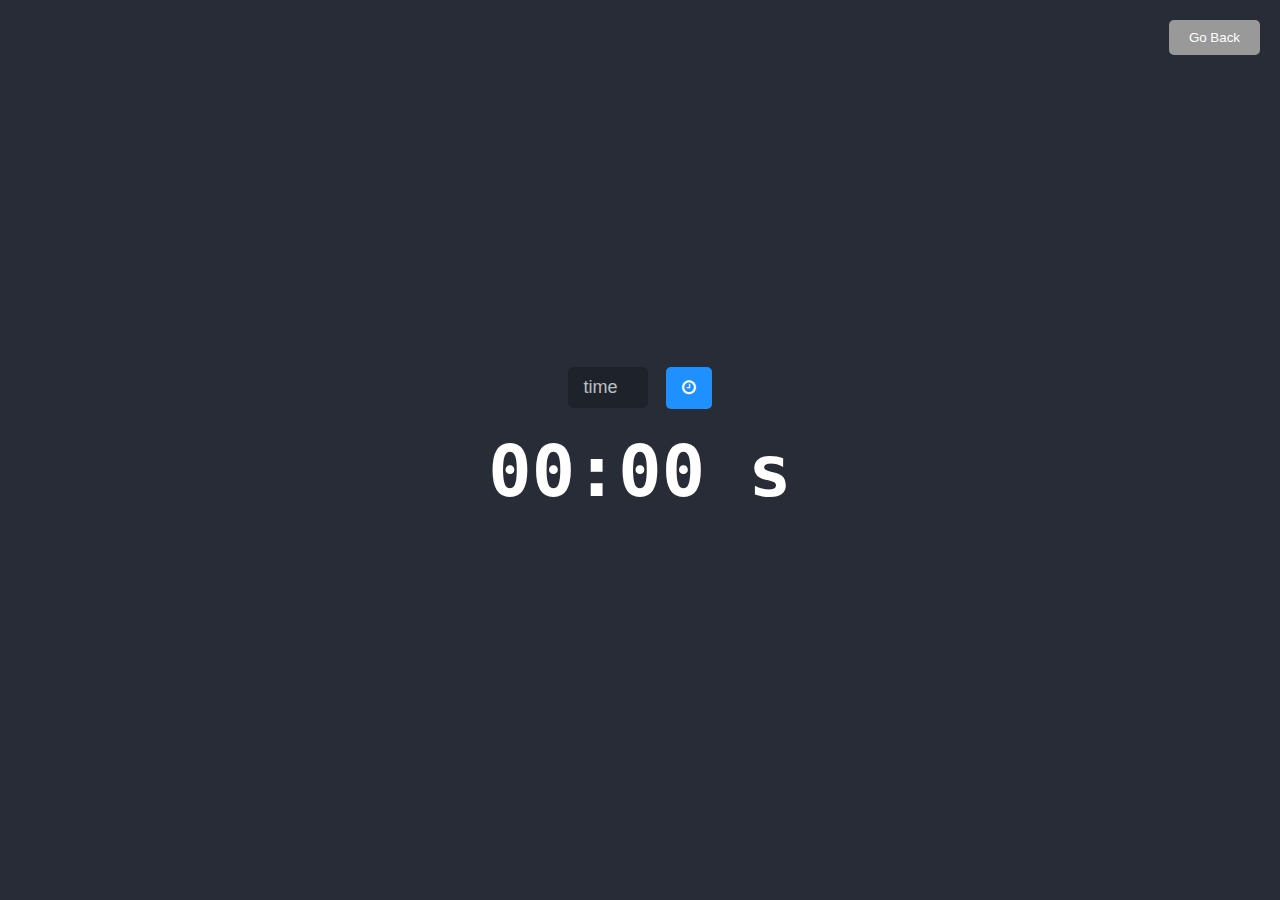
<file: clock.html>
<!DOCTYPE html>
<html lang="en">
  <head>
    <meta charset="UTF-8" />
    <meta name="viewport" content="width=device-width, initial-scale=1.0" />
    <link rel="stylesheet" href="clock-styles.css" />
    <title>Timer</title>
    <link
      rel="stylesheet"
      href="https://cdnjs.cloudflare.com/ajax/libs/font-awesome/4.7.0/css/font-awesome.min.css"
    />
  </head>

  <body>
    <div class="timer-container">
      <div class="input-container">
        <input type="number" id="timer-input" placeholder="time" min="1" />

        <button onclick="startTimer()" class="timer_btn">
          <i class="fa fa-clock-o fa-2xl"></i>
        </button>
      </div>
      <div class="timer" id="timer">00:00 s</div>
      <button class="back-button" onclick="goBack()">Go Back</button>
    </div>

    <script src="clock-script.js"></script>

    <script>
      function goBack() {
        window.location.href = "index.html";
      }
    </script>
  </body>
</html>
</file>
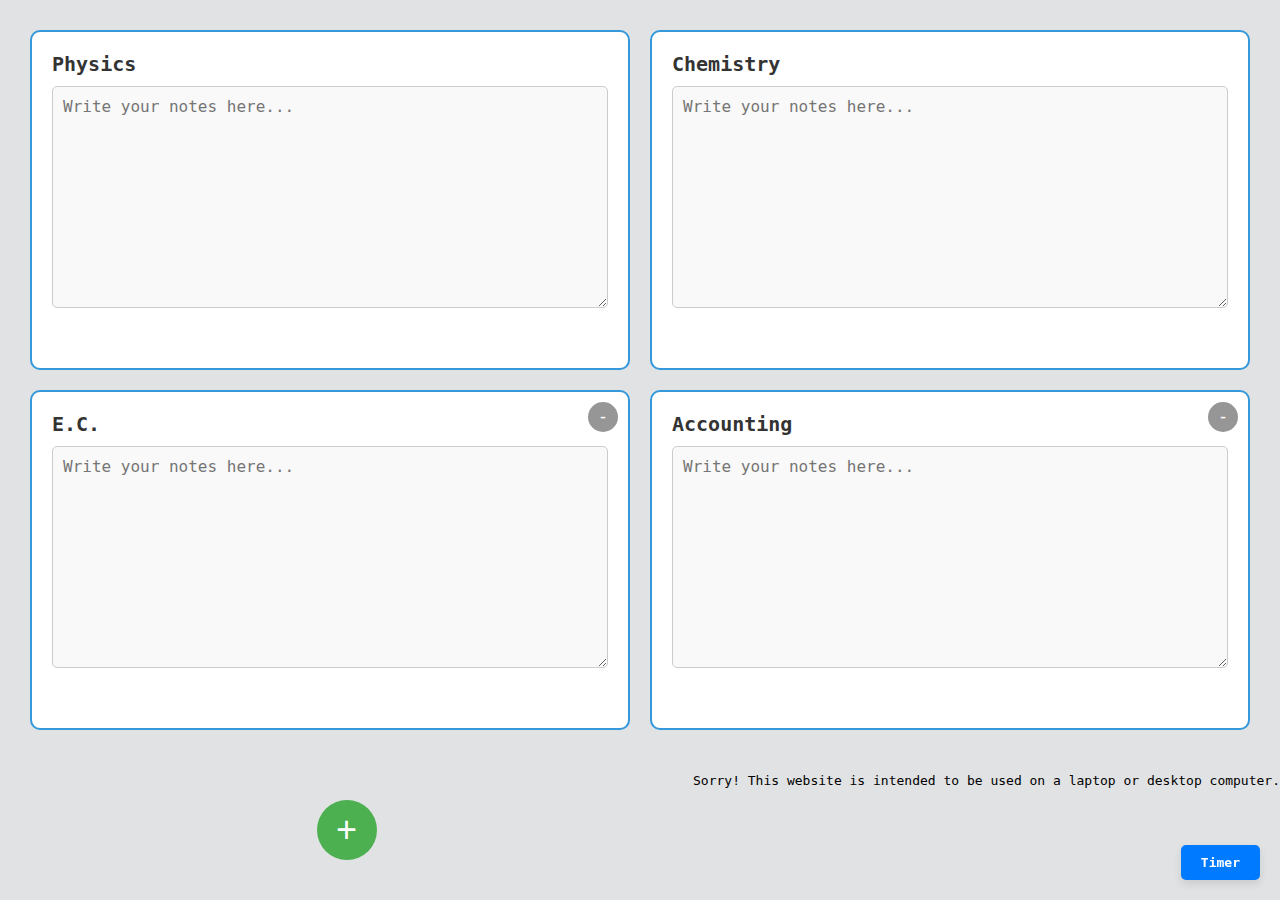
<file: home.html>
<!DOCTYPE html>
<html lang="en">
  <head>
    <meta charset="UTF-8" />
    <meta name="viewport" content="width=device-width, initial-scale=1.0" />
    <link rel="stylesheet" href="styles.css" />
    <title>Home</title>    
    <link rel="icon" type="image/x-icon" href="box.png">

  </head>

  <body onload="checkDevice()", onload="showTimeLeftOnIndex()">
    
    <div class="container">
      <div class="box physics">

        <h2 contenteditable="true">Physics</h2>
        
        <div class="note-container">
          <textarea
            class="note"
            placeholder="Write your notes here..."
          ></textarea>
        </div>
      </div>
      <div class="box chemistry">

        <h2 contenteditable="true">Chemistry</h2>
        <div class="note-container">
          <textarea
            class="note"
            placeholder="Write your notes here..."
          ></textarea>
        </div>
      </div>
      <div class="box ec">
        <button class="delete-button">-</button>

        <h2 contenteditable="true">E.C.</h2>
        <div class="note-container">
          <textarea
            class="note"
            placeholder="Write your notes here..."
          ></textarea>
        </div>
      </div>
      <div class="box accounting">
        <button class="delete-button">-</button>

        <h2 contenteditable="true">Accounting</h2>
        <div class="note-container">
          <textarea
            class="note"
            placeholder="Write your notes here..."
          ></textarea>
        </div>
      </div>
      
    
    
    </div>

      <button id="add-box-button">+</button>
  

  </div>
  <div class="page-switch">
    <a href="clock.html" id="timer-link">Timer</a>
  </div>

  <div id="mobile-warning" class="hidden">
    <p>Sorry! This website is intended to be used on a laptop or desktop computer.</p>
  </div>
    <script src="script.js"></script>

  </body>
</html>
</file>
<file: clock-styles.css>
body {
  margin: 0;
  display: flex;
  justify-content: center;
  align-items: center;
  height: 100vh;
  background-color: #282c36;
  color: #ffffff;
  font-family: monospace;
}

.timer-container {
  text-align: center;
}

.input-container {
  margin-bottom: 20px;
}

#timer-input {
  font-size: 18px;
  padding: 10px;
  width: 60px;
  text-align: center;
  background-color: #1e222a;
  color: #ffffff;
  border: none;
  border-radius: 5px;
  margin-right: 10px;
}

#timer-input::placeholder {
  color: #ffffff;
  opacity: 0.7;
}

.timer {
  font-size: 72px;
  font-weight: bold;
  margin-bottom: 20px;
}

button {
  padding: 15px 30px;
  background-color: #4caf50;
  color: white;
  border: none;
  border-radius: 5px;
  cursor: pointer;
  transition: background-color 0.3s ease;
}

button:hover {
  background-color: #45a049;
}

.timer_btn {
  background-color: DodgerBlue; /* Blue background */
  border: none; /* Remove borders */
  color: white; /* White text */
  padding: 12px 16px; /* Some padding */
  font-size: 16px; /* Set a font size */
  cursor: pointer; /* Mouse pointer on hover */
}

/* Darker background on mouse-over */
.timer_btn:hover {
  background-color: RoyalBlue;
}

body {
  /* ... (previous styles) ... */
  position: relative;
}

.back-button {
  position: fixed;
  top: 20px;
  right: 20px;
  background-color: #999999;
  color: #ffffff;
  border: none;
  border-radius: 5px;
  padding: 10px 20px;
  cursor: pointer;
  transition: background-color 0.3s ease;
}

.back-button:hover {
  background-color: #666666;
}
</file>
<file: styles.css>
body {
  margin: 0;
  padding: 0;
  display: flex;
  flex-wrap: wrap;
  min-height: 100vh;
  background-color: #e1e2e3; /* Subtle grey background */
  font-family: monospace;
}

.container {
  width: 100%;
  display: flex;
  flex-wrap: wrap;
  justify-content: space-between;
  align-items: stretch;
  padding: 20px;
  font-family: monospace;
}

.box {
  flex: 1 1 calc(45% - 40px);
  min-height: 300px; /* Set a minimum height for the boxes */
  margin: 10px;
  padding: 20px;
  border: 2px solid #3498db;
  border-radius: 10px;
  box-sizing: border-box;
  position: relative;
  background-color: #fff;
  color: #333;
  transition: background-color 0.3s ease; /* Smooth transition for background color change */
}

.box:hover,
.box:focus-within {
  background-color: #f0f9ff; /* Highlighted shade of white */
}

.box h2 {
  margin-top: 0;
  cursor: text;
  font-size: 20px;
  margin-bottom: 10px;
}

.note-container {
  display: flex;
  align-items: flex-start;
}

.note {
  flex: 1;
  width: 100%;
  min-height: 200px;
  border: 1px solid #ccc;
  border-radius: 5px;
  padding: 10px;
  font-size: 16px;
  resize: vertical;
  background-color: #f9f9f9;
  transition: background-color 0.3s ease; /* Smooth transition for background color change */
}

.note:focus {
  background-color: #fff; /* Change background color when the textarea is focused */
}

/* ... (previous CSS styles) */

/* ... (previous CSS styles) ... */

.clock-icon {
  position: fixed;
  top: 20px;
  right: 20px;
  width: 50px;
  height: 50px;
  background-image: url("clock-icon.png"); /* Replace 'clock-icon.png' with your clock icon image */
  background-size: cover;
  cursor: pointer;
  z-index: 9999;
}

.square-icon {
  background-image: url("square-icon.png"); /* Replace 'square-icon.png' with your square icon image */
}

/* ... (previous CSS styles) ... */

.page-switch {
  position: fixed;
  bottom: 20px;
  right: 20px;
  background-color: #007bff;
  color: white;
  padding: 10px 20px;
  border-radius: 5px;
  box-shadow: 0 4px 8px rgba(0, 0, 0, 0.1);
  transition: background-color 0.3s ease, transform 0.3s ease;
}

.page-switch:hover {
  background-color: #0056b3;
  transform: scale(1.05);
}

.page-switch a {
  text-decoration: none;
  color: white;
  font-weight: bold;
}

/* ... (previous CSS styles) ... */

.page-switch {
  position: fixed;
  bottom: 20px;
  right: 20px;
  background-color: #007bff;
  color: white;
  padding: 10px 20px;
  border-radius: 5px;
  box-shadow: 0 4px 8px rgba(0, 0, 0, 0.1);
  transition: background-color 0.3s ease, transform 0.3s ease;
}

.page-switch:hover {
  background-color: #0056b3;
  transform: scale(1.05);
}

.page-switch a {
  text-decoration: none;
  color: white;
  font-weight: bold;
}

/* Styles for the new box button */
#add-box-button {
  background-color: #4caf50;
  color: white;
  border: none;
  border-radius: 50%;
  width: 60px;
  height: 60px;
  font-size: 36px;
  cursor: pointer;
  transition: all 0.3s ease;
  display: block;
  margin: auto;
  margin-top: 3;
}

#add-box-button:hover {
  background-color: #45a049;
  transform: scale(1.1);
  box-shadow: 0 4px 8px rgba(0, 0, 0, 0.2);
}

/* Styles for the delete button */
.delete-button {
  position: absolute;
  top: 10px;
  right: 10px;
  background-color: #969696; /* Red background color for the delete button */
  color: white;
  border: none;
  border-radius: 50%;
  width: 30px;
  height: 30px;
  font-size: 18px;
  cursor: pointer;
  transition: all 0.3s ease;
}

.delete-button:hover {
  background-color: #ff3333; /* Darker red background color on hover */
}

/* Additional styles for the box */
.box {
  position: relative; /* Make the position of the box relative for the absolute positioning of the delete button */
  /* Rest of your box styles */
}
.logo {
  width: 100px; /* Adjust the width as needed */
  height: 100px;
}
</file>
